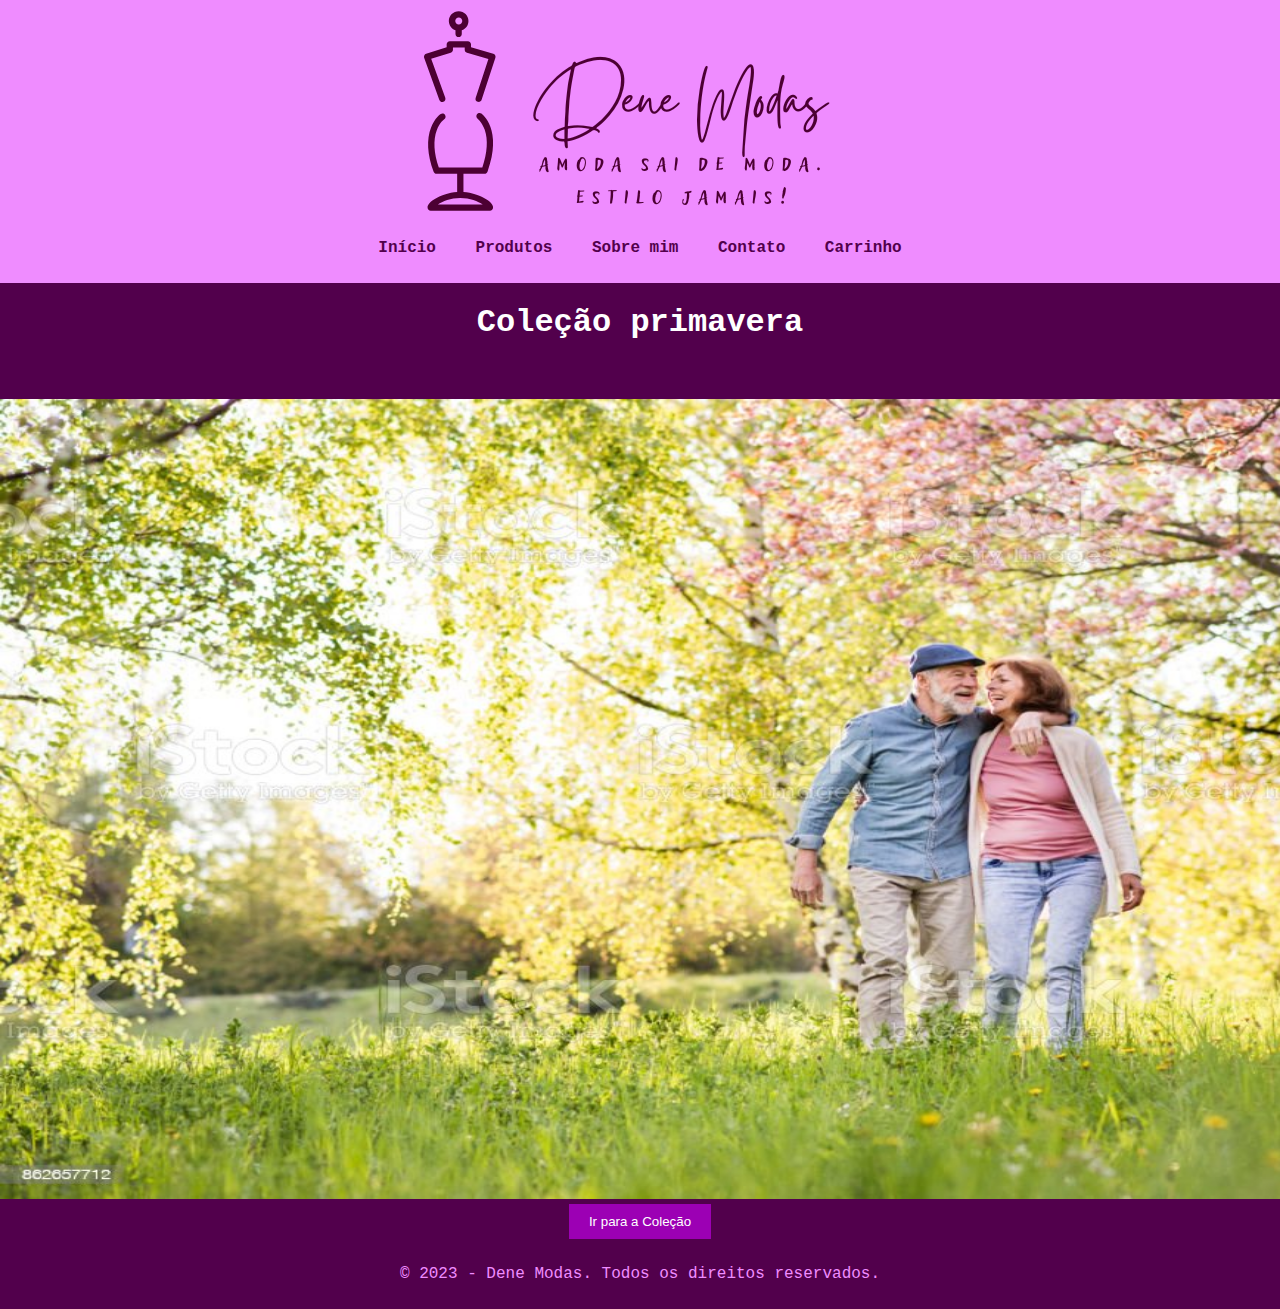
<file: index.html>
<!DOCTYPE html>
<html>
    <head>
        <meta charset="UTF-8">
        <title>Dene Modas</title>
        <link rel="stylesheet" href="styles.css">
    </head>
    
    <body class="content">
        <header class="content-header">
            <div class="logo">
                <img src="logoDene.png" alt="minha loja de roupas">
            </div>
            
            <nav>
                <ul class="menu">
                    <li><a href="index.html">Início</a></li>
                    <li><a href="produtos.html">Produtos</a></li>
                    <li><a href="sobre.html">Sobre mim</a></li>
                    <li><a href="contato.html">Contato</a></li>
                    <li><a href="Carrinho.html">Carrinho</a></li>
                </ul>
            </nav>
        
        </header>
        
        <main class="entrada">
            <div class="titulo">
                <h1>Coleção primavera</h1>
            </div>
        
            <br><br>
        
            <div class="imagem">
                <img src="Primavera.jpg" alt="Descrição da imagem" width="1510" height="800">
                <button class="add-to-cart">Ir para a Coleção</button>
            </div>
        </main>
        

        <footer class="content-footer">
            <p>&copy; 2023 - Dene Modas.
                Todos os direitos reservados.
            
            </p>

        </footer>

    </body>
</html>
</file>
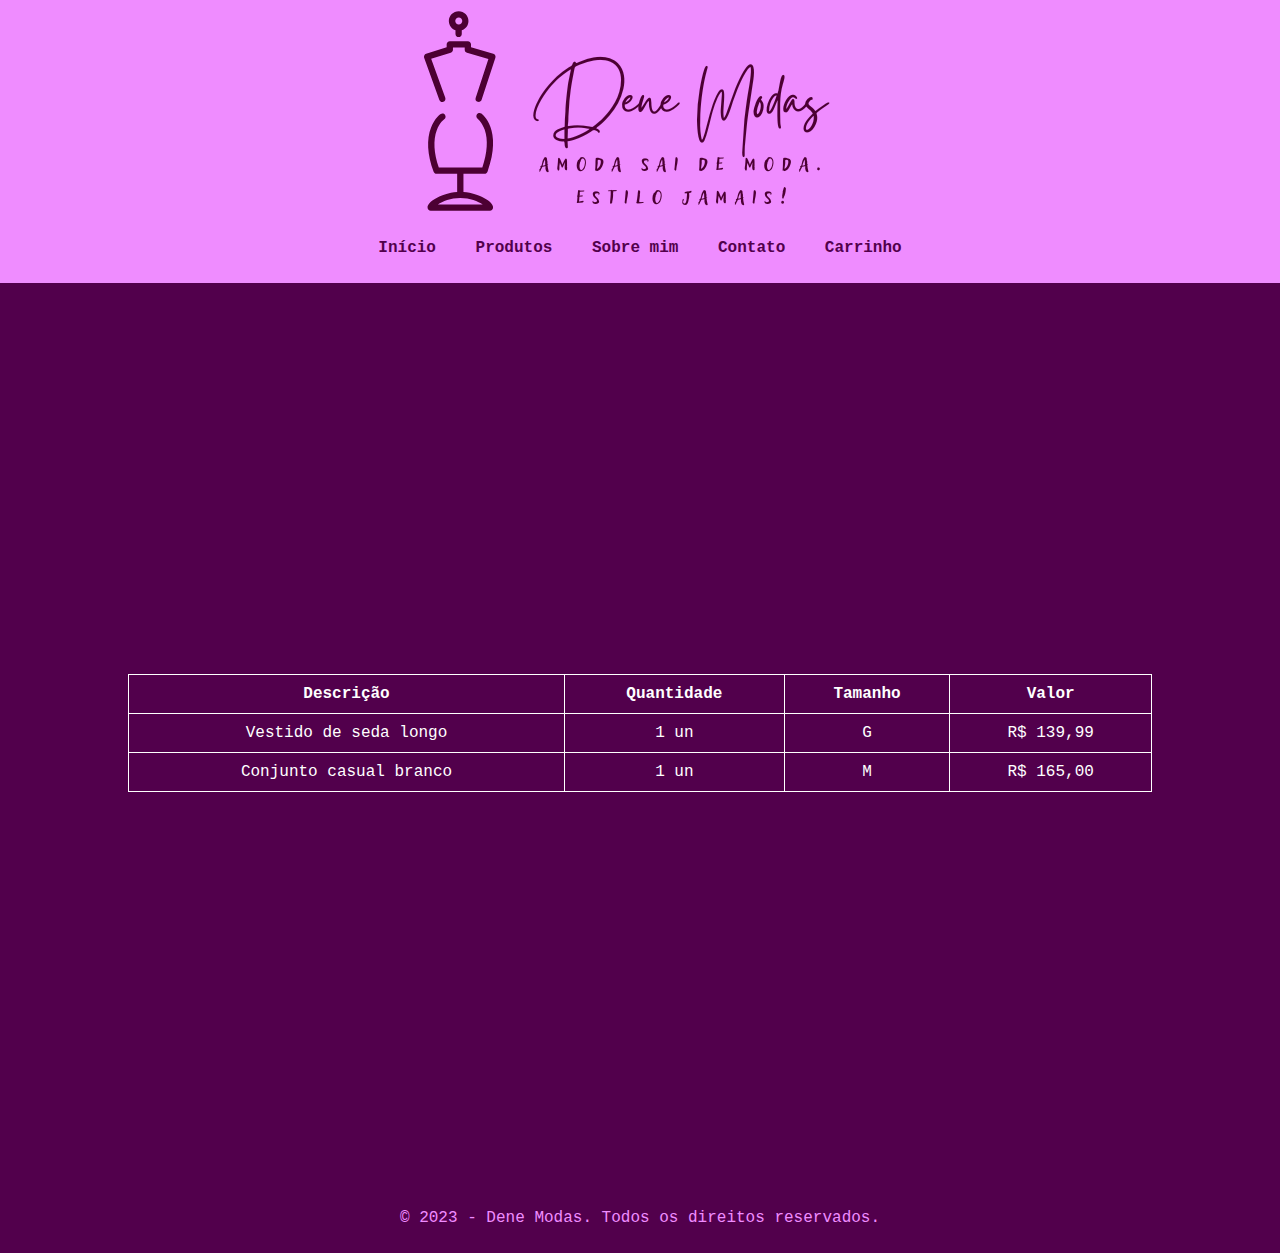
<file: Carrinho.html>
<!DOCTYPE html>
<html>
    <head>
        <meta charset="UTF-8">
        <title>Dene Modas</title>
        <link rel="stylesheet" href="carrinho.css">
    </head>
    
    <body class="content">
        <header class="content-header">
            <div class="logo">
                <img src="logoDene.png" alt="minha loja de roupas">
            </div>
            
            <nav>
                <ul class="menu">
                    <li><a href="index.html">Início</a></li>
                    <li><a href="produtos.html">Produtos</a></li>
                    <li><a href="sobre.html">Sobre mim</a></li>
                    <li><a href="contato.html">Contato</a></li>
                    <li><a href="Carrinho.html">Carrinho</a></li>
                </ul>
            </nav>
        
        </header>
        
        <main class="content-main">
            <table>
                <tr>
                    <th>Descrição</th>
                    <th>Quantidade</th>
                    <th>Tamanho</th>
                    <th>Valor</th>
                </tr>
                <tr>
                    <td>Vestido de seda longo</td>
                    <td>1 un</td>
                    <td>G</td>
                    <td>R$ 139,99</td>
                </tr>
                <tr>
                    <td>Conjunto casual branco</td>
                    <td>1 un</td>
                    <td>M</td>
                    <td>R$ 165,00</td>
                </tr>
            </table>
        </main>
        

        <footer class="content-footer">
            <p>&copy; 2023 - Dene Modas.
                Todos os direitos reservados.
            
            </p>

        </footer>

    </body>
</html>
</file>
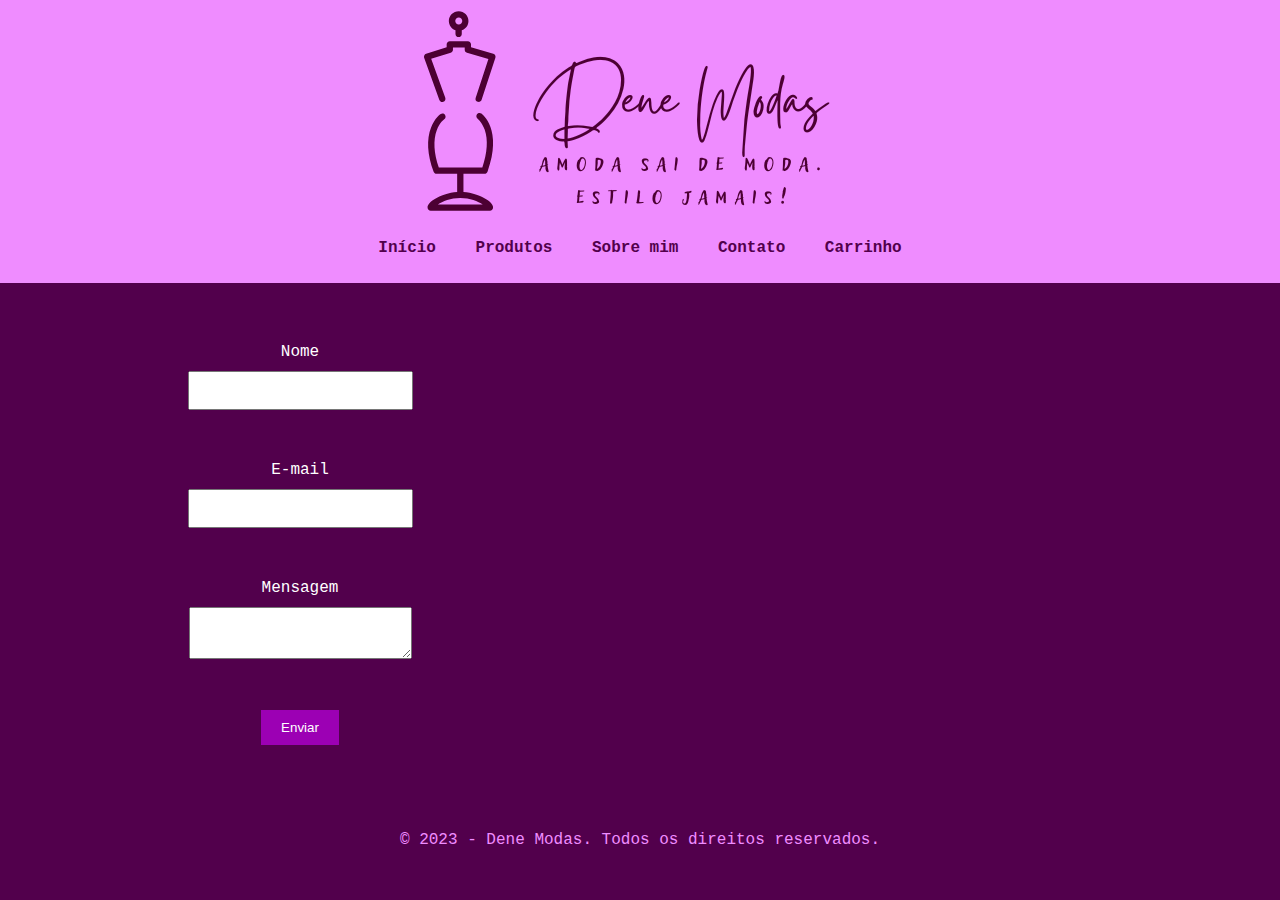
<file: contato.html>
<!DOCTYPE html>
<html>
    <head>
        <meta charset="UTF-8">
        <title>Dene Modas</title>
        <link rel="stylesheet" href="styles.css">
    </head>
    
    <body class="content">
        <header class="content-header">
            <div class="logo">
                <img src="logoDene.png" alt="minha loja de roupas">
            </div>
            
            <nav>
                <ul class="menu">
                    <li><a href="index.html">Início</a></li>
                    <li><a href="produtos.html">Produtos</a></li>
                    <li><a href="sobre.html">Sobre mim</a></li>
                    <li><a href="contato.html">Contato</a></li>
                    <li><a href="Carrinho.html">Carrinho</a></li>
                </ul>
            </nav>
        
        </header>
        
        <main class="content-main">
            <form action="#" method="post">
                <label for="Nome">Nome</label>
                <input type="text" id="Nome" name="Nome" required>
    
                <br><br>
    
                <label for="Email">E-mail</label>
                <input type="email" id="email" name="email" required>
    
                <br><br>
    
                <label for="mensagem">Mensagem</label>
                <textarea id="Mensagem" name="mensagem" required>
                </textarea>
    
                <br><br>
                
                <button type="submit">Enviar</button>
            
            </form>
            
        </main>

        <footer class="content-footer">
            <p>&copy; 2023 - Dene Modas.
                Todos os direitos reservados.
            
            </p>

        </footer>

    </body>
</html>
</file>
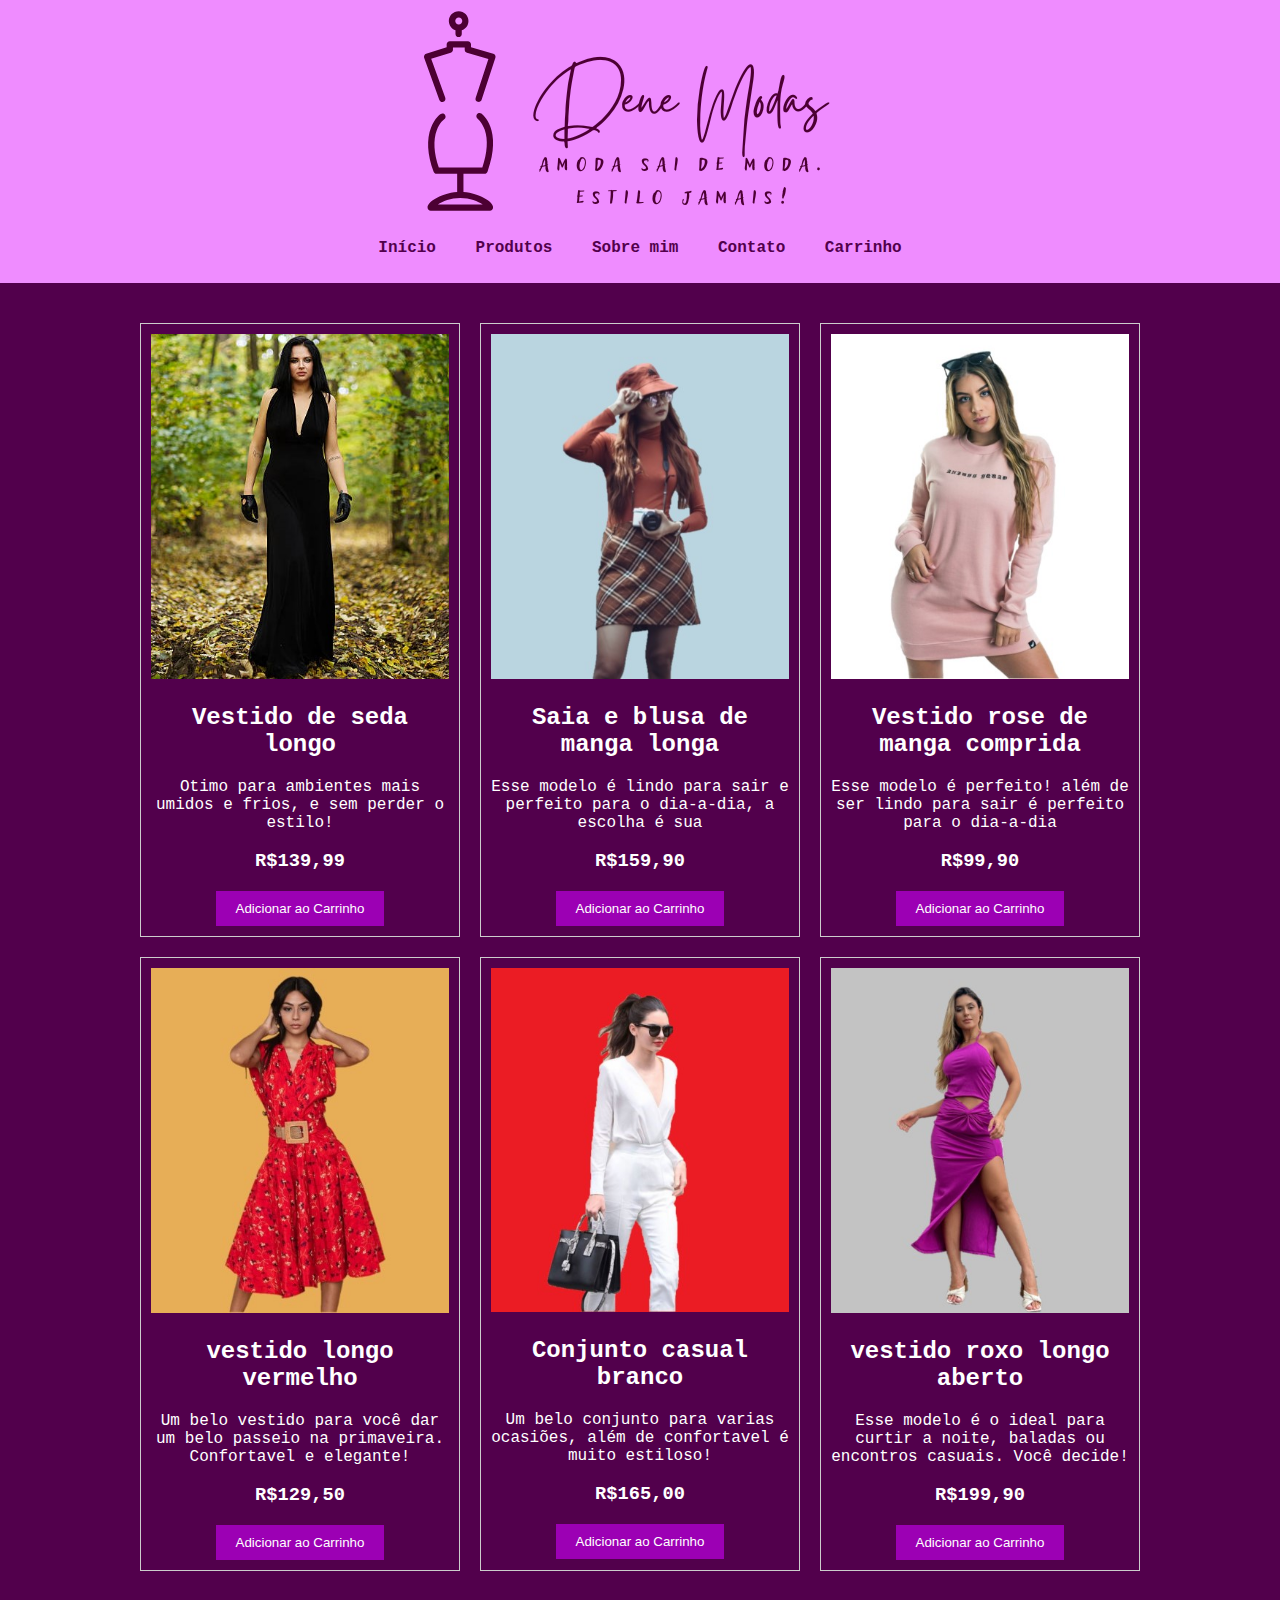
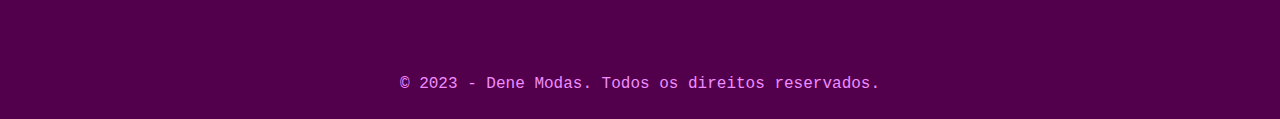
<file: Produtos.html>
<!DOCTYPE html>
<html>
    <head>
        <meta charset="UTF-8">
        <title>Dene Modas</title>
        <link rel="stylesheet" href="styles.css">
    </head>
    
    <body class="content">
        <header class="content-header">
            <div class="logo">
                <img src="logoDene.png" alt="minha loja de roupas">
            </div>
            
            <nav>
                <ul class="menu">
                    <li><a href="index.html">Início</a></li>
                    <li><a href="produtos.html">Produtos</a></li>
                    <li><a href="sobre.html">Sobre mim</a></li>
                    <li><a href="contato.html">Contato</a></li>
                    <li><a href="Carrinho.html">Carrinho</a></li>
                </ul>
            </nav>
        
        </header>
        
        <main class="content-main">

            <div class="product">
                <img src="Vestidopreto.jpg" alt="Roupa 1">
                <h2>Vestido de seda longo</h2>
                <p>Otimo para ambientes mais umidos e frios, e sem perder o estilo!</p>
                <p><h3><strong>R$139,99</strong></h3></p>
                <button class="add-to-cart">Adicionar ao Carrinho</button>
            </div>

            <div class="product">
                <img src="Saiaretro.jpg" alt="Roupa 2">
                <h2>Saia e blusa de manga longa</h2>
                <p>Esse modelo é lindo para sair e perfeito para o dia-a-dia, a escolha é sua</p>
                <p><h3><strong>R$159,90</strong></h3></p>
                <button class="add-to-cart">Adicionar ao Carrinho</button>
            </div>

            <div class="product">
                <img src="vestidorose.jpg" alt="Roupa 3">
                <h2>Vestido rose de manga comprida</h2>
                <p>Esse modelo é perfeito! além de ser lindo para sair é perfeito para o dia-a-dia</p>
                <p><h3><strong>R$99,90</strong></h3></p>
                <button class="add-to-cart">Adicionar ao Carrinho</button>
            </div>

            <div class="product">
                <img src="Vestidovermelho.jpg" alt="Roupa 4">
                <h2>vestido longo vermelho</h2>
                <p>Um belo vestido para você dar um belo passeio na primaveira. Confortavel e elegante!</p>
                <p><h3><strong>R$129,50</strong></h3></p>
                <button class="add-to-cart">Adicionar ao Carrinho</button>
            </div>

            <div class="product">
                <img src="conjuntobranco.jpg" alt="Roupa 5">
                <h2>Conjunto casual branco</h2>
                <p>Um belo conjunto para varias ocasiões, além de confortavel é muito estiloso!</p>
                <p><h3><strong>R$165,00</strong></h3></p>
                <button class="add-to-cart">Adicionar ao Carrinho</button>
            </div>

            <div class="product">
                <img src="vestidorosa.jpeg" alt="Roupa 6">
                <h2>vestido roxo longo aberto</h2>
                <p>Esse modelo é o ideal para curtir a noite, baladas ou encontros casuais. Você decide!</p>
                <p><h3><strong>R$199,90</strong></h3></p>
                <button class="add-to-cart">Adicionar ao Carrinho</button>
            </div>
        
            <br>

        </main>

        <footer class="content-footer">
            <p>&copy; 2023 - Dene Modas.
                Todos os direitos reservados.
            
            </p>

        </footer>

    </body>
</html>
</file>
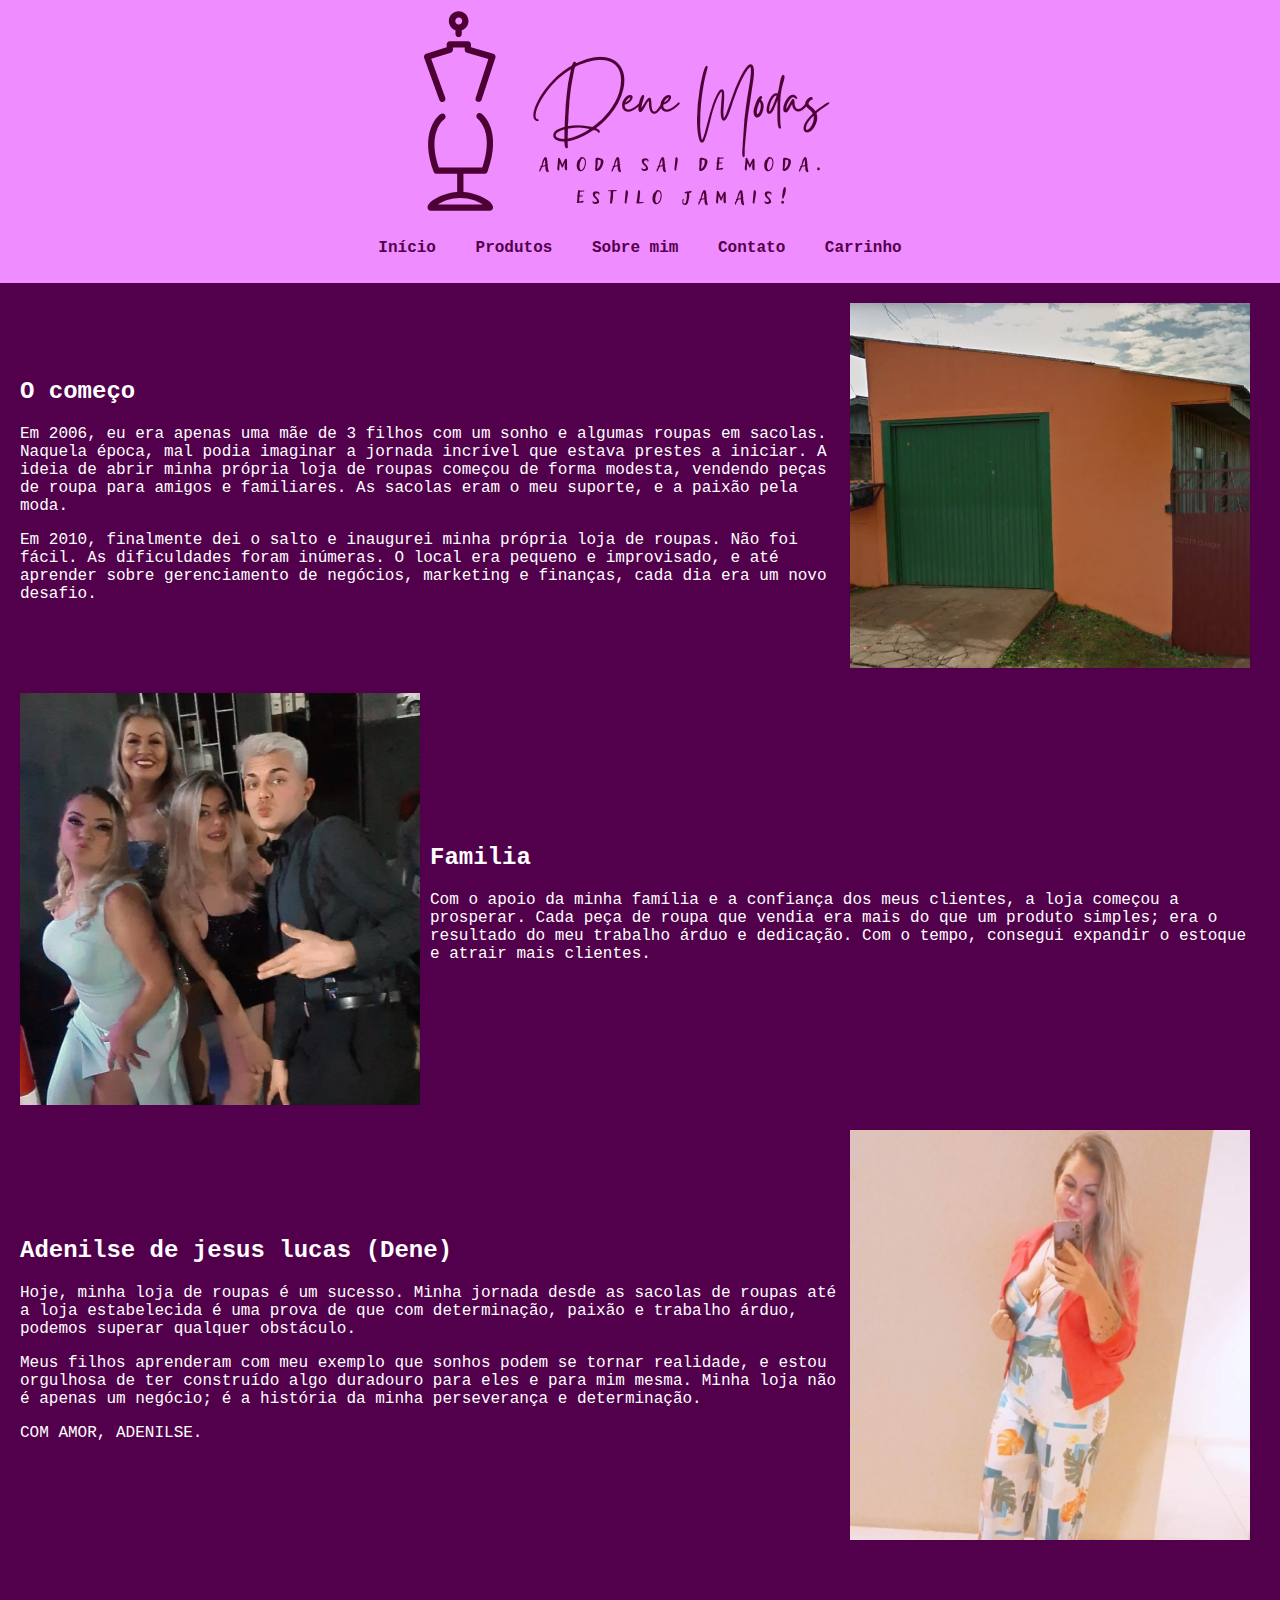
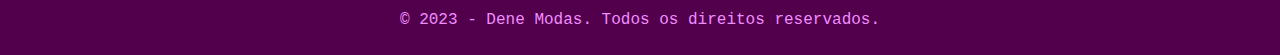
<file: sobre.html>
<!DOCTYPE html>
<html>
    <head>
        <meta charset="UTF-8">
        <title>Dene Modas</title>
        <link rel="stylesheet" href="stylessobre.css">
    </head>
    
    <body class="content">
        <header class="content-header">
            <div class="logo">
                <img src="logoDene.png" alt="minha loja de roupas">
            </div>
            
            <nav>
                <ul class="menu">
                    <li><a href="index.html">Início</a></li>
                    <li><a href="produtos.html">Produtos</a></li>
                    <li><a href="sobre.html">Sobre mim</a></li>
                    <li><a href="contato.html">Contato</a></li>
                    <li><a href="Carrinho.html">Carrinho</a></li>
                </ul>
            </nav>

            </div>
            
        
        </header>
        
        <main class="content-main">
            
            <div class="product">
                <div class="right">
                    <div class="description">
                        <h2>O começo</h2>
                        <p>Em 2006, eu era apenas uma mãe de 3 filhos com um sonho e algumas roupas em sacolas. Naquela época, mal podia imaginar a jornada incrível que estava prestes a iniciar. A ideia de abrir minha própria loja de roupas começou de forma modesta, vendendo peças de roupa para amigos e familiares. As sacolas eram o meu suporte, e a paixão pela moda.</p> 
                        <p>Em 2010, finalmente dei o salto e inaugurei minha própria loja de roupas. Não foi fácil. As dificuldades foram inúmeras. O local era pequeno e improvisado, e até aprender sobre gerenciamento de negócios, marketing e finanças, cada dia era um novo desafio.</p>
                    </div>
                </div>
                <div class="left">
                    <img src="lojaantiga.JPG" alt="Primeiraloja" class="imagem-pequena">
                </div>
            </div>
            
            <div class="product">
                <div class="left">
                    <img src="Familia.jpeg" alt="Familiares" class="imagem-grande">
                </div>
                <div class="right">
                    <div class="description">
                        <h2>Familia</h2>
                        <p>Com o apoio da minha família e a confiança dos meus clientes, a loja começou a prosperar. Cada peça de roupa que vendia era mais do que um produto simples; era o resultado do meu trabalho árduo e dedicação. Com o tempo, consegui expandir o estoque e atrair mais clientes.</p>
                    </div>
                </div>
            </div>

            <div class="product">
                <div class="right">
                    <div class="description">
                        <h2>Adenilse de jesus lucas (Dene)</h2>
                        <p>Hoje, minha loja de roupas é um sucesso. Minha jornada desde as sacolas de roupas até a loja estabelecida é uma prova de que com determinação, paixão e trabalho árduo, podemos superar qualquer obstáculo.</p> 
                        <p>Meus filhos aprenderam com meu exemplo que sonhos podem se tornar realidade, e estou orgulhosa de ter construído algo duradouro para eles e para mim mesma. Minha loja não é apenas um negócio; é a história da minha perseverança e determinação.</p>
                        <p>COM AMOR, ADENILSE.</p>
                    </div>
                </div>
                <div class="left">
                    <img src="Adenilse.jpeg" alt="minhaPessoa" class="imagem-media">
                </div>
            </div>
            
            
            
        </main>

        <footer class="content-footer">
            <p>&copy; 2023 - Dene Modas.
                Todos os direitos reservados.
            
            </p>

        </footer>

    </body>
</html>
</file>
<file: styles.css>
.content {
    font-family: 'Courier New', Courier, monospace, sans-serif;
    margin: 0px;
    padding: 0px;
    background-color: rgb(82, 0, 76);
}

.content-header {
    background-color: rgb(239, 140, 255);
    color: rgb(82, 0, 76);
    padding: 10px;
    text-align: center;
}

ul.menu {
    list-style-type: none;
    padding: 0;
}

ul.menu li {
    display: inline-block;
    margin-right: 30px; 
}

ul.menu li:last-child {
    margin-right: 0;
}

ul.menu li a {
    text-decoration: none;
    color: rgb(82, 0, 76); 
    font-weight: bold;
}


.content-main {
    max-width: 1000px;
    margin: 20px auto;
    color: rgb(255, 255, 255)   ;
    padding: 20px;
    display: grid;
    grid-template-columns: repeat(3, 1fr); 
    grid-gap: 20px; 
    
}

.titulo {
    text-align: center;
    color: #fff;
}

.imagem {
    text-align: center;
}

    


form {
    display: flex;
    flex-direction: column; 
    align-items: center; 
    max-width: 400px; 
    margin: 0 auto; 
    padding: 20px; 
}


label {
    margin-bottom: 10px; 
}

input[type="text"],
input[type="email"],
textarea {
    width: 100%; 
    padding: 10px;
    margin-bottom: 15px;
}

button {
    padding: 10px 20px; 
    background-color: #9c00b4; 
    color: #fff; 
    border: none; 
    cursor: pointer; 
}

button:hover {
    background-color: #fa69ff; 
}



.product {
    text-align: center;
    border: 1px solid #ccc;
    padding: 10px;
}

.product img {
    max-width: 100%;
}

.content-footer {
    color: rgb(239, 140, 255);
    padding: 10px;
    text-align: center;
    bottom: 0;
    left: 0;
    right: 0;
}
</file>
<file: carrinho.css>
.content {
    font-family: 'Courier New', Courier, monospace, sans-serif;
    margin: 0px;
    padding: 0px;
    background-color: rgb(82, 0, 76);
}

.content-header {
    background-color: rgb(239, 140, 255);
    color: rgb(82, 0, 76);
    padding: 10px;
    text-align: center;
}

ul.menu {
    list-style-type: none;
    padding: 0;
}

ul.menu li {
    display: inline-block;
    margin-right: 30px; 
}

ul.menu li:last-child {
    margin-right: 0; 
}

ul.menu li a {
    text-decoration: none;
    color: rgb(82, 0, 76); 
    font-weight: bold;
}

main.content-main {
    display: flex;
    justify-content: center; 
    align-items: center; 
    height: 100vh; 
    margin: 0; 
    background-color: rgb(82, 0, 76); 
    color: white; 
}

table {
    width: 80%; 
    border-collapse: collapse; 
}

th, td {
    border: 1px solid #fff; 
    padding: 10px; 
    text-align: center; 
}

.content-footer {
    color: rgb(239, 140, 255);
    padding: 10px;
    text-align: center;
    bottom: 0;
    left: 0;
    right: 0;
}
</file>
<file: stylessobre.css>
.content {
    font-family: 'Courier New', Courier, monospace, sans-serif;
    margin: 0px;
    padding: 0px;
    background-color: rgb(82, 0, 76);
}

.content-header {
    background-color: rgb(239, 140, 255);
    color: rgb(82, 0, 76);
    padding: 10px;
    text-align: center;
}

ul.menu {
    list-style-type: none;
    padding: 0;
}

ul.menu li {
    display: inline-block;
    margin-right: 30px; 
}

ul.menu li:last-child {
    margin-right: 0; 
}

ul.menu li a {
    text-decoration: none;
    color: rgb(82, 0, 76); 
    font-weight: bold;
}

.content-main {
    max-width: 100%;
    margin: 20px left;
    color: rgb(255, 255, 255);
    padding: 20px;
}

.product {
    display: flex;
    justify-content: space-between;
    align-items: center;
    margin-bottom: 20px;
}

.imagem-pequena {
    max-width: 400px; 
    margin-right: 10px;
}

.imagem-media {
    max-width: 400px; 
    margin-right: 10px;
}

.imagem-grande {
    max-width: 400px; 
    margin-right: 10px;
}

.description {
    max-width: 100%;
}

.content-footer {
    color: rgb(239, 140, 255);
    padding: 10px;
    text-align: center;
    bottom: 0;
    left: 0;
    right: 0;
}
</file>
